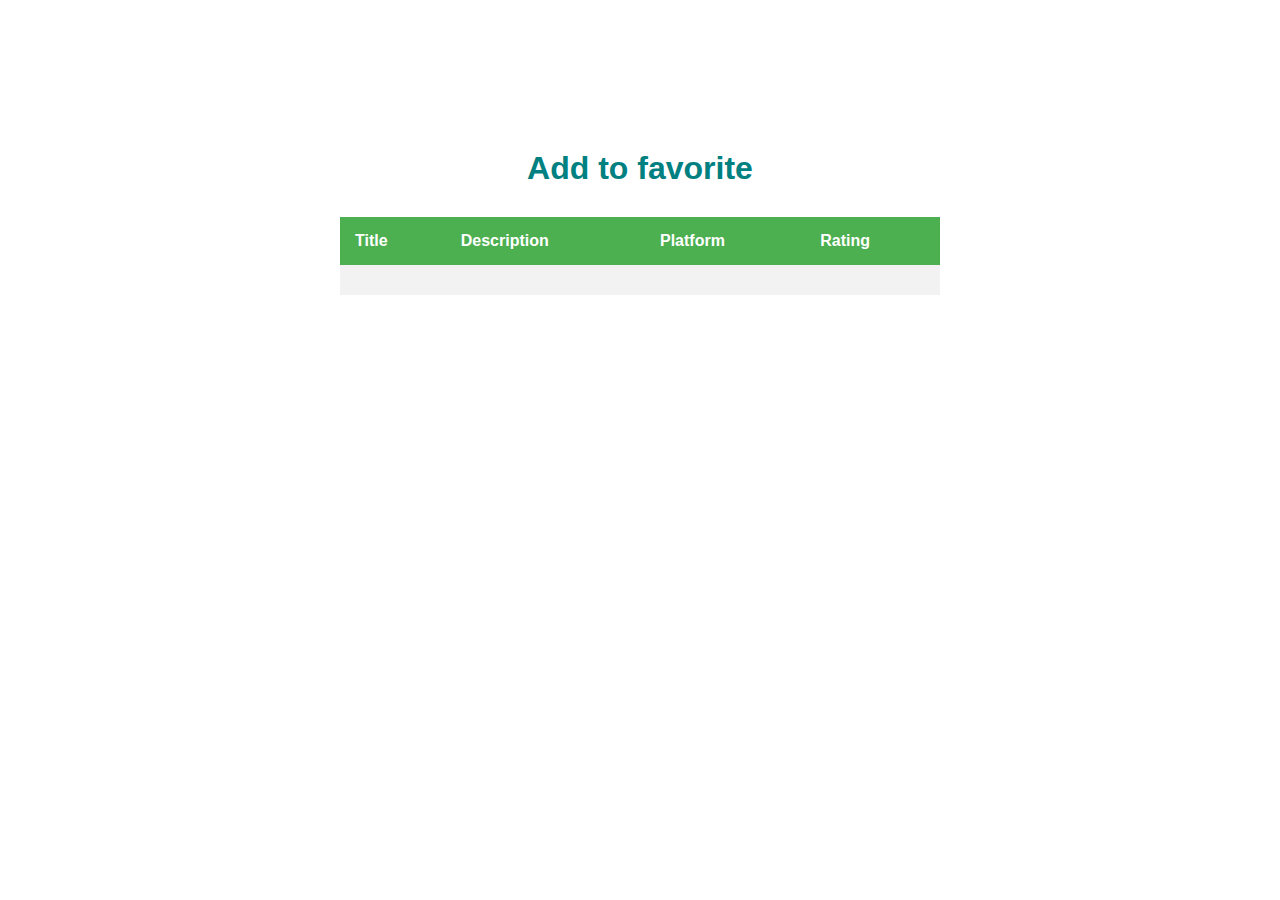
<file: addfav.html>
<!DOCTYPE html>
<html lang="en">
<head>
    <meta charset="UTF-8">
    <meta http-equiv="X-UA-Compatible" content="IE=edge">
    <meta name="viewport" content="width=device-width, initial-scale=1.0">
    <link rel="stylesheet" href="styles.css">
    <title>ADD FAVORITE</title>
</head>
<body>
    <div class="container container4">
      <h1>Add to favorite</h1>
      <table>
        <tr>
          <th>Title</th>
          <th>Description</th>
          <th>Platform</th>
          <th>Rating</th>
        </tr>
        <tr>
          <td id="title"></td>
          <td id="description"></td>
          <td id="platform"></td>
          <td id="rating"></td>
        </tr>
      </table>
    </div>
    <script src="wee.js"></script>
  </body>
</html>
</file>
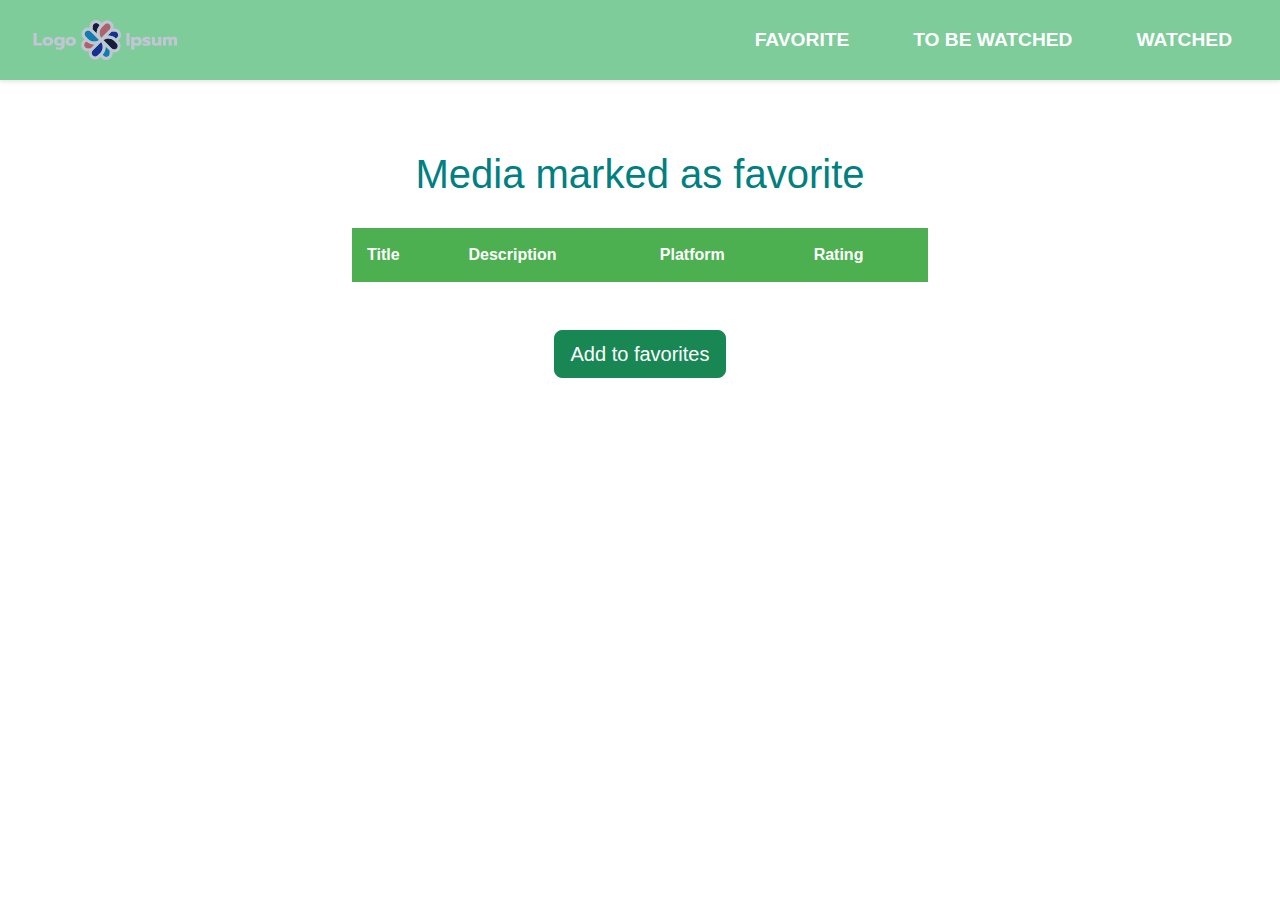
<file: fav.html>
<!DOCTYPE html>
<html lang="en">
<head>
  <meta charset="UTF-8">
  <meta http-equiv="X-UA-Compatible" content="IE=edge">
  <meta name="viewport" content="width=device-width, initial-scale=1.0">
  <link href="https://cdn.jsdelivr.net/npm/bootstrap@5.2.3/dist/css/bootstrap.min.css" rel="stylesheet">
  <script src="https://cdn.jsdelivr.net/npm/bootstrap@5.2.3/dist/js/bootstrap.bundle.min.js"></script>
  <title>FAVORITE</title>
  <link rel="stylesheet" href="styles.css">
</head>
<body>
  <div class="container1">
    <header>
      <nav>
        <div class="logo">
          <a href="http://localhost/feel/home.html"><img src="logo.svg" alt="Feel Logo"></a>
        </div>
        <div class="menu">
          <ul>
            <li><a href="http://localhost/feel/fav.html">Favorite</a></li>
            <li><a href="http://localhost/feel/tobewatched.html">To be watched</a></li>
            <li><a href="http://localhost/feel/watched.html">Watched</a></li>
          </ul>
        </div>
      </nav>
    </header>          
  </div>
  <div class="container container4" >
    <h1>Media marked as favorite</h1>
    <table id="moviesTable">
      <thead>
        <tr>
          <th>Title</th>
          <th>Description</th>
          <th>Platform</th>
          <th>Rating</th>
        </tr>
      </thead>
      <tbody>
      </tbody>
    </table>
    <button id="add-favorite-btn" type="button" class="btn btn-success btn-lg mt-5 mb-3 add-favorite-btn">Add to favorites</button>
  </div>

  <script src="https://ajax.googleapis.com/ajax/libs/jquery/3.5.1/jquery.min.js"></script>
  <script>
      $(document).ready(function() {
      // Send an AJAX request to retrieve the favorite movies
      $.ajax({
        url: 'fav.php',
        type: 'GET',
        dataType: 'json',
        success: function(data) {
          // Loop through the retrieved movies and append them to the table
          for (var i = 0; i < data.length; i++) {
            var row = '<tr>' +
                      '<td>' + data[i].title + '</td>' +
                      '<td>' + data[i].description + '</td>' +
                      '<td>' + data[i].platform + '</td>' +
                      '<td>' + data[i].rating + '</td>' +
                      '<td><button type="button" class="remove-btn btn btn-danger btn-sm" data-id="' + data[i].title + '">Remove</button></td>' +
                      '</tr>';
            $('#moviesTable tbody').append(row);
          }
          
          // Add event listener to the remove buttons
          $('.remove-btn').click(function() {
            console.log('remove button clicked')
            var id = $(this).data('id');
            console.log($(this).data('id'))
            // Assign $(this) to a variable
            var btn = $(this);
            $.ajax({
              url: 'removefav.php',
              type: 'POST',
              data: {id: id},
              success: function() {
                // Remove the row from the table
                btn.closest('tr').remove();
                console.log("Success!");
              },
              error: function() {
                alert('Failed to remove movie from favorites');
              }
            });
          });
        },
        error: function() {
          // Display an error message if the retrieval fails
          alert('Failed to retrieve favorite movies');
        }
      });
    });
</script>
</body>
</html>
</file>
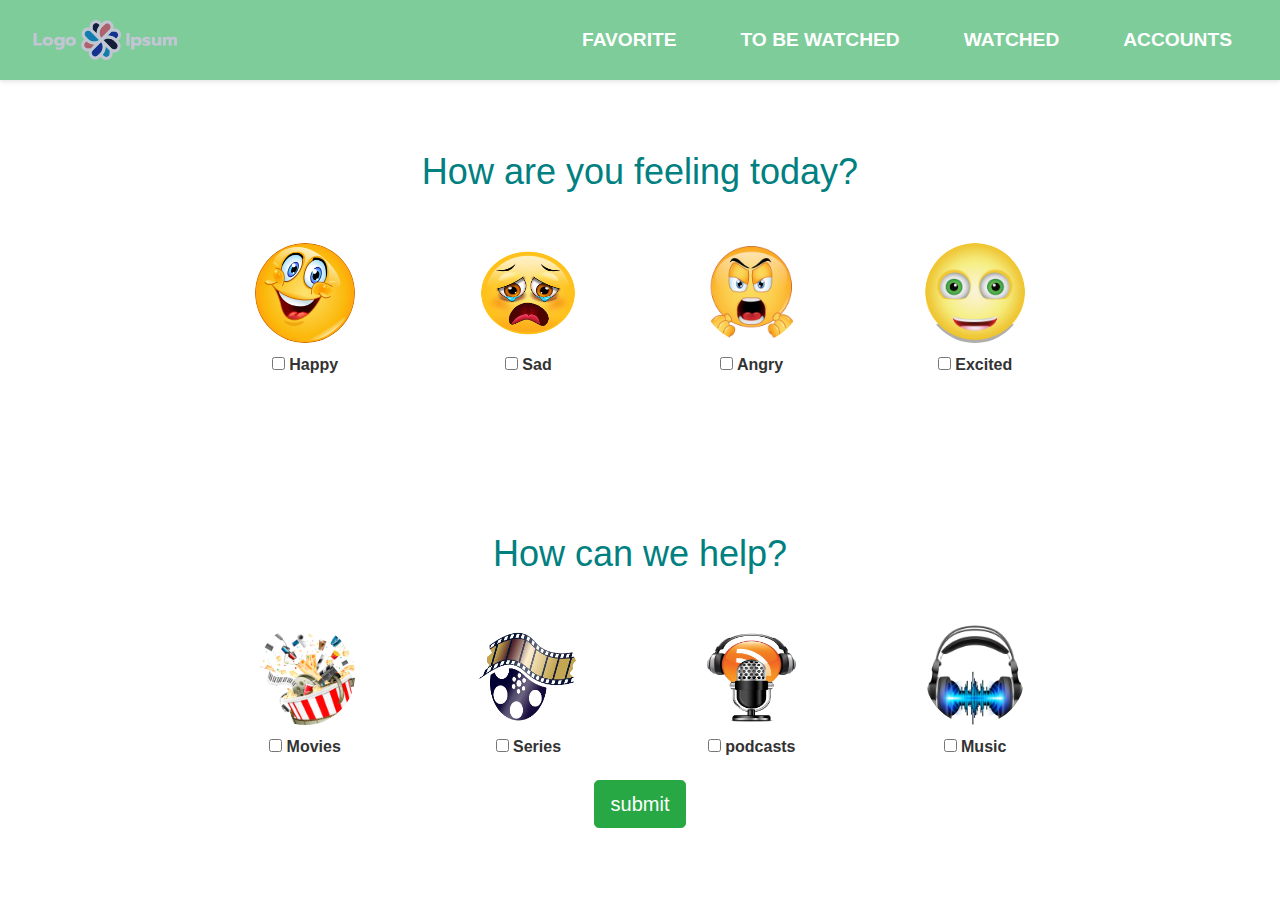
<file: home.html>
<!DOCTYPE html>
<html lang="en">
<head>
    <meta charset="UTF-8">
    <meta http-equiv="X-UA-Compatible" content="IE=edge">
    <meta name="viewport" content="width=device-width, initial-scale=1.0">
    <link href="https://cdn.jsdelivr.net/npm/bootstrap@5.2.3/dist/css/bootstrap.min.css" rel="stylesheet">
    <script src="https://cdn.jsdelivr.net/npm/bootstrap@5.2.3/dist/js/bootstrap.bundle.min.js"></script>
    <script src="https://code.jquery.com/jquery-3.6.0.min.js"></script>
    <link rel="stylesheet" href="https://maxcdn.bootstrapcdn.com/bootstrap/4.0.0/css/bootstrap.min.css">
    <script src="https://ajax.googleapis.com/ajax/libs/jquery/3.5.1/jquery.min.js"></script>
    <script src="https://cdnjs.cloudflare.com/ajax/libs/popper.js/1.12.9/umd/popper.min.js"></script>
    <script src="https://maxcdn.bootstrapcdn.com/bootstrap/4.0.0/js/bootstrap.min.js"></script>
    <link rel="stylesheet" href="https://cdn.jsdelivr.net/npm/bootstrap-icons@1.10.5/font/bootstrap-icons.css">
    <title>Feel-homepage</title>
    <link rel="stylesheet" href="styles.css">
</head>
<body>
    <div class="container">
        <header>
            <nav>
              <div class="logo">
                <a href="http://localhost/feel/home.html"><img src="logo.svg" alt="Feel Logo"></a>
              </div>
              <div class="menu">
                <ul>
                  <li><a href="http://localhost/feel/fav.html?load=favorites">Favorite</a></li>
                  <li><a href="http://localhost/feel/tobewatched.html">To be watched</a></li>
                  <li><a href="http://localhost/feel/watched.html">Watched</a></li>
                  <li><a href="http://localhost/feel/index.html">Accounts</a></li>
                  </ul>
              </ul>
              <div class="hamburger">
                <div class="bar"></div>
                <div class="bar"></div>
                <div class="bar"></div>
              </div>
            </nav>
          </header>          
    </div>
    
    <div class="container container2">
     
     
      <h2>How are you feeling today?</h2>
      
      <div class="emotions">
        <div class="emotion" id="happy">
          <img src="src/icons/happy.png">
          <label>
            <input type="checkbox" name="happy" value="Option 1" class="checkbox">
            Happy
          </label>
        </div>
        <div class="emotion" id="sad">
          <img src="src/icons/sad.png">
          <label>
            <input type="checkbox" name="sad" value="Option 2" class="checkbox">
            Sad
          </label>
        </div>
        <div class="emotion" id="angry">
          <img src="src/icons/angry.png">
          <label>
            <input type="checkbox" name="angry" value="Option 3" class="checkbox">
            Angry
          </label>
        </div>
        <!-- <div class="emotion" id="love">
          <img src="src/icons/love.png">
          <label>
            <input type="checkbox" name="love" value="Option 4" class="checkbox">
            Love
          </label>
        </div> -->
        <div class="emotion" id="excited">
          <img src="src/icons/excited.png">
          <label>
            <input type="checkbox" name="excited" value="Option 5" class="checkbox">
            Excited
          </label>
        </div>
      </div>
    </div>
    </div>
 
    

    <div class="container container3 ">
      <h2>How can we help?</h2>
      <div class="emotions">
        <div class="emotion" id="movies">
          <img src="src/icons/movie.png">
          <label>
            <input type="checkbox" name="movies" value="Option 1" class="checkbox">
            Movies
          </label>
        </div>
        <div class="emotion" id="series">
          <img src="src/icons/series.png">
          <label>
            <input type="checkbox" name="series" value="Option 2" class="checkbox">
            Series
          </label>
        </div>
        <div class="emotion" id="podcast">
          <img src="src/icons/podcast.png">
          <label>
            <input type="checkbox" name="podcasts" value="Option 3" class="checkbox">
            podcasts
          </label>
        </div>
        <div class="emotion" id="music">
          <img src="src/icons/music.png">
          <label>
            <input type="checkbox" name="music" value="Option 4" class="checkbox">
            Music
          </label>
        </div>
      </div>
    </div>
    <div class="container container_button mt-3 mb-5 ">
      <button type="button" class="btn btn-success btn-lg"  onclick="getSelectedCheckboxes()" action="get_data.php" method="post"> submit</button>
    </div>
    <div id="myModal" class="modal">
      <div class="modal-dialog">
        <div class="modal-content">
          <div class="modal-header">
            <h4 class="modal-title">Recommendation Text</h4>
            <button type="button" class="close" data-bs-dismiss="modal">&times;</button>
          </div>
          <div class="modal-body">
            <p id="modalText"></p>
          </div>
          <div class="modal-footer">
            
            <button type="button" class="btn btn-success" data-bs-dismiss="modal">Close</button>
          </div>
          
          
        
        </div>
      </div>
    </div>
    <script src="wee.js"></script>
</body>
</html>
</file>
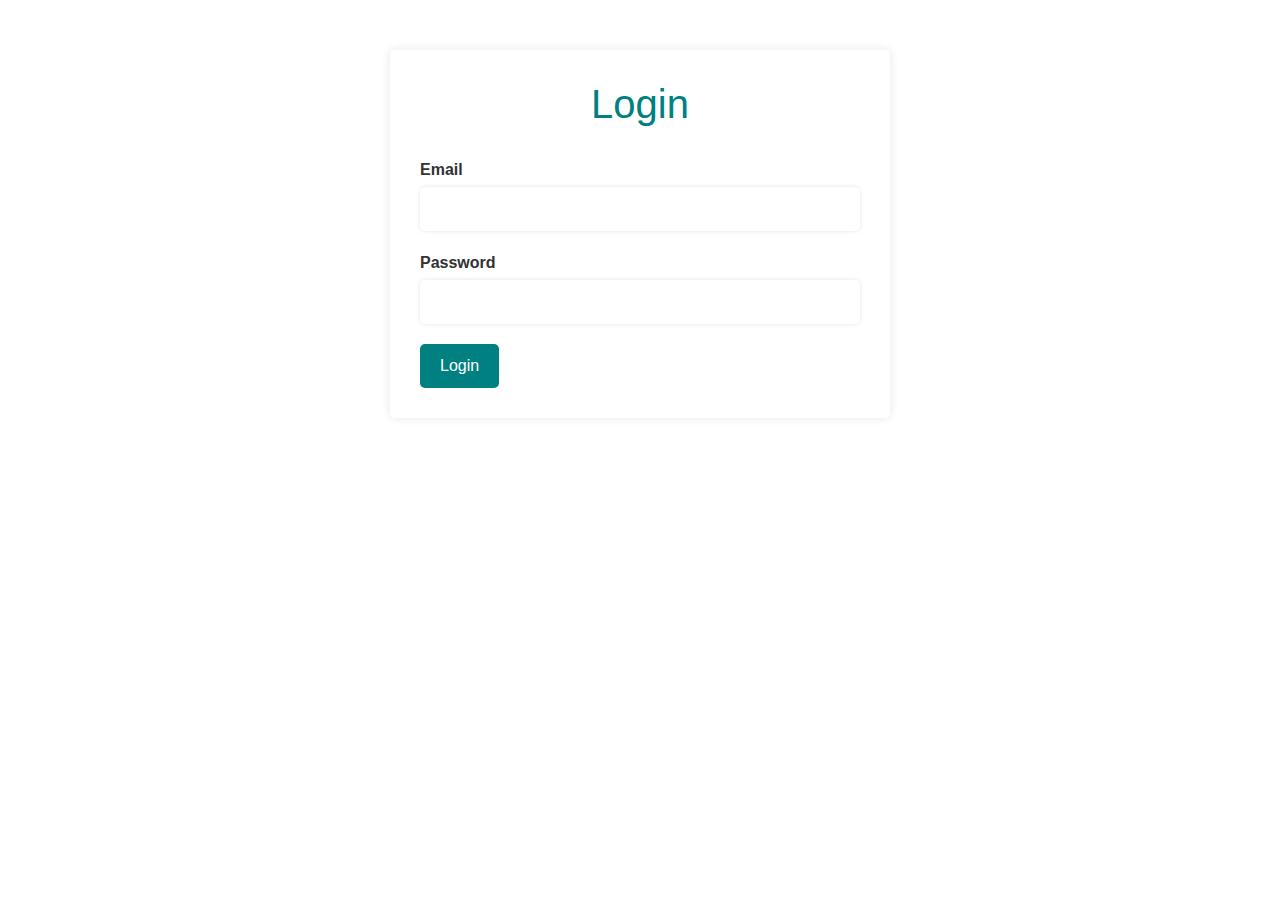
<file: login.html>
<!DOCTYPE html>
<html lang="en">
<head>
    <meta charset="UTF-8">
    <meta http-equiv="X-UA-Compatible" content="IE=edge">
    <meta name="viewport" content="width=device-width, initial-scale=1.0">
    <link href="https://cdn.jsdelivr.net/npm/bootstrap@5.2.3/dist/css/bootstrap.min.css" rel="stylesheet">
    <script src="https://cdn.jsdelivr.net/npm/bootstrap@5.2.3/dist/js/bootstrap.bundle.min.js"></script>
    <title>FEEL</title>
    <link rel="stylesheet" href="styles.css">
</head>
<body>
    <form action="login.php" method="post">
      <h1>Login</h1>
      <label for="email">Email</label>
      <input type="email" id="email" name="email" required>
      <label for="password">Password</label>
      <input type="password" id="password" name="password" required>
      <input type="submit" value="Login">
    </form>
</body>
</html>
</file>
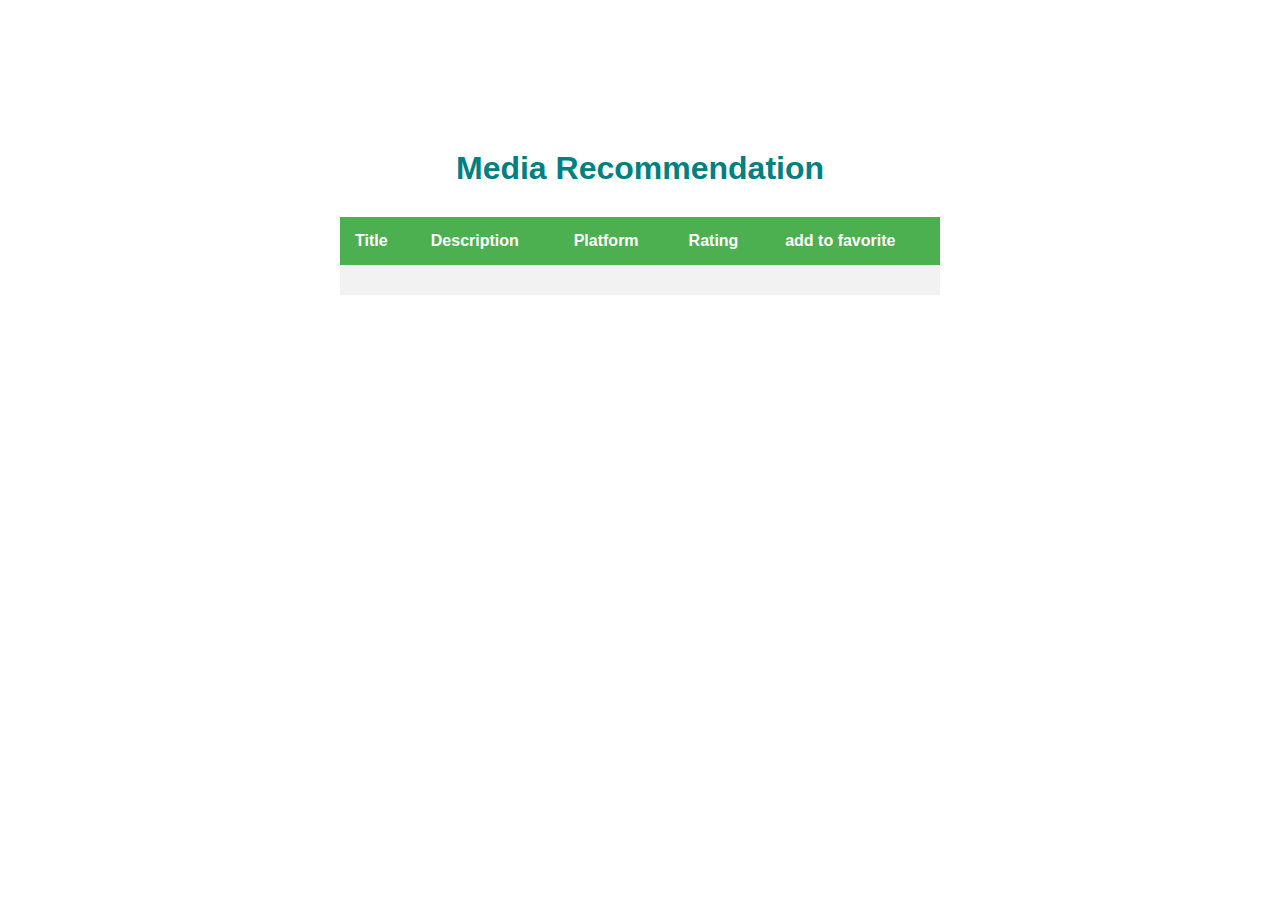
<file: recommendation.html>
<!DOCTYPE html>
<html lang="en">
<head>
    <meta charset="UTF-8">
    <meta http-equiv="X-UA-Compatible" content="IE=edge">
    <meta name="viewport" content="width=device-width, initial-scale=1.0">
    <link rel="stylesheet" href="styles.css">
    <title>RECOMMENDATION</title>
</head>
<body>
    <div class="container container4">
      <h1>Media Recommendation</h1>
      <table>
        <tr>
          <th>Title</th>
          <th>Description</th>
          <th>Platform</th>
          <th>Rating</th>
          <th>add to favorite</th>
        </tr>
        <tr>
          <td id="title"></td>
          <td id="description"></td>
          <td id="platform"></td>
          <td id="rating"></td>
          <td id="btn"></td>
        </tr>
      </table>
    </div>
    <script src="rename.js"></script>
  </body>
</html>
</file>
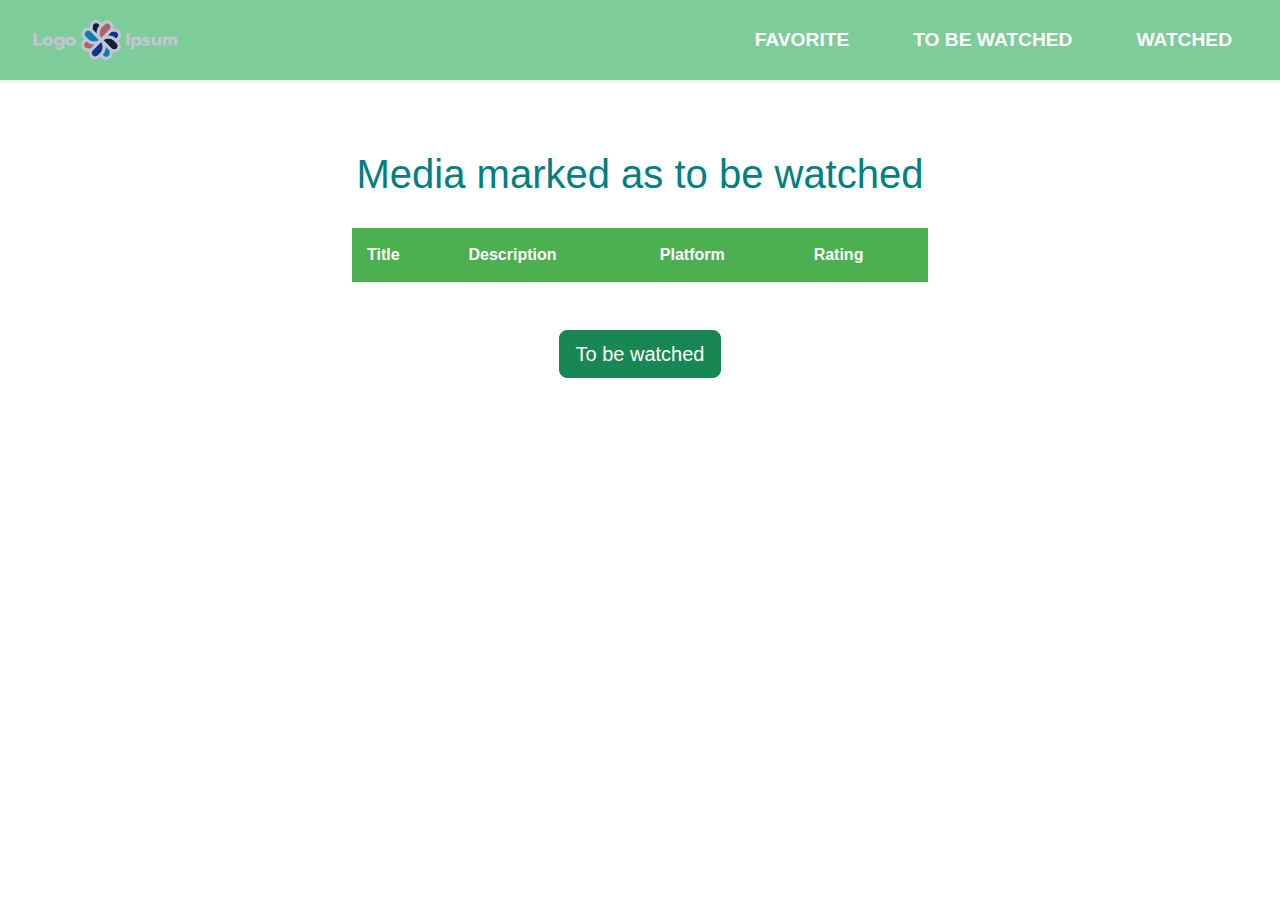
<file: tobewatched.html>
<!DOCTYPE html>
<html lang="en">
<head>
  <meta charset="UTF-8">
  <meta http-equiv="X-UA-Compatible" content="IE=edge">
  <meta name="viewport" content="width=device-width, initial-scale=1.0">
  <link href="https://cdn.jsdelivr.net/npm/bootstrap@5.2.3/dist/css/bootstrap.min.css" rel="stylesheet">
  <script src="https://cdn.jsdelivr.net/npm/bootstrap@5.2.3/dist/js/bootstrap.bundle.min.js"></script>
  <title>TO BE WATCHED</title>
  <link rel="stylesheet" href="styles.css">
</head>
<body>
  <div class="container1">
    <header>
      <nav>
        <div class="logo">
          <a href="http://localhost/feel/home.html"><img src="logo.svg" alt="Feel Logo"></a>
        </div>
        <div class="menu">
          <ul>
            <li><a href="http://localhost/feel/fav.html">Favorite</a></li>
            <li><a href="http://localhost/feel/tobewatched.html">To be watched</a></li>
            <li><a href="http://localhost/feel/watched.html">Watched</a></li>
          </ul>
        </div>
      </nav>
    </header>          
  </div>
  <div class="container container4" >
    <h1>Media marked as to be watched</h1>
    <table id="moviesTable">
      <thead>
        <tr>
          <th>Title</th>
          <th>Description</th>
          <th>Platform</th>
          <th>Rating</th>
        </tr>
      </thead>
      <tbody>
      </tbody>
    </table>
    <button id="add-favorite-btn" type="button" class="btn btn-success btn-lg mt-5 mb-3 add-favorite-btn">To be watched</button>
  </div>

  <script src="https://ajax.googleapis.com/ajax/libs/jquery/3.5.1/jquery.min.js"></script>
  <script>
      $(document).ready(function() {
      // Send an AJAX request to retrieve the favorite movies
      $.ajax({
        url: 'tobewatched.php',
        type: 'GET',
        dataType: 'json',
        success: function(data) {
          // Loop through the retrieved movies and append them to the table
          for (var i = 0; i < data.length; i++) {
            var row = '<tr>' +
                      '<td>' + data[i].title + '</td>' +
                      '<td>' + data[i].description + '</td>' +
                      '<td>' + data[i].platform + '</td>' +
                      '<td>' + data[i].rating + '</td>' +
                      '<td><button type="button" class="remove-btn btn btn-danger btn-sm" data-id="' + data[i].title + '">Remove</button></td>' +
                      '</tr>';
            $('#moviesTable tbody').append(row);
          }
          
          // Add event listener to the remove buttons
          $('.remove-btn').click(function() {
            console.log('remove button clicked')
            var id = $(this).data('id');
            console.log($(this).data('id'))
            // Assign $(this) to a variable
            var btn = $(this);
            $.ajax({
              url: 'removetobewatched.php',
              type: 'POST',
              data: {id: id},
              success: function() {
                // Remove the row from the table
                btn.closest('tr').remove();
                console.log("Success!");
              },
              error: function() {
                alert('Failed to remove movie from to be watched');
              }
            });
          });
        },
        error: function() {
          // Display an error message if the retrieval fails
          alert('Failed to retrieve  to be watched media');
        }
      });
    });
</script>
</body>
</html>
</file>
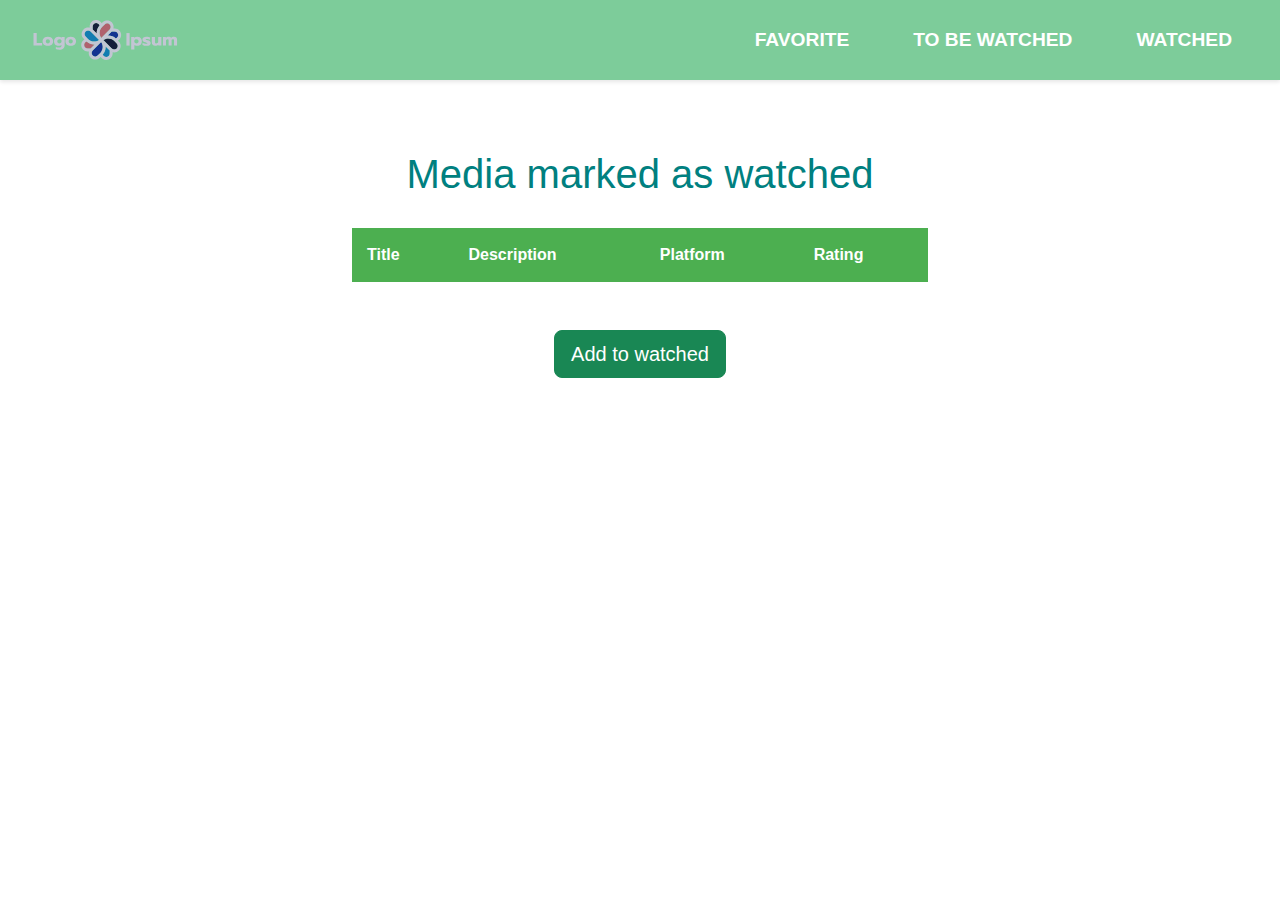
<file: watched.html>
<!DOCTYPE html>
<html lang="en">
<head>
  <meta charset="UTF-8">
  <meta http-equiv="X-UA-Compatible" content="IE=edge">
  <meta name="viewport" content="width=device-width, initial-scale=1.0">
  <link href="https://cdn.jsdelivr.net/npm/bootstrap@5.2.3/dist/css/bootstrap.min.css" rel="stylesheet">
  <script src="https://cdn.jsdelivr.net/npm/bootstrap@5.2.3/dist/js/bootstrap.bundle.min.js"></script>
  <title>WATCHED</title>
  <link rel="stylesheet" href="styles.css">
</head>
<body>
  <div class="container1">
    <header>
      <nav>
        <div class="logo">
          <a href="http://localhost/feel/home.html"><img src="logo.svg" alt="Feel Logo"></a>
        </div>
        <div class="menu">
          <ul>
            <li><a href="http://localhost/feel/fav.html">Favorite</a></li>
            <li><a href="http://localhost/feel/tobewatched.html">To be watched</a></li>
            <li><a href="http://localhost/feel/watched.html">Watched</a></li>
          </ul>
        </div>
      </nav>
    </header>          
  </div>
  <div class="container container4" >
    <h1>Media marked as watched</h1>
    <table id="moviesTable">
      <thead>
        <tr>
          <th>Title</th>
          <th>Description</th>
          <th>Platform</th>
          <th>Rating</th>
        </tr>
      </thead>
      <tbody>
      </tbody>
    </table>
    <button id="add-favorite-btn" type="button" class="btn btn-success btn-lg mt-5 mb-3 add-favorite-btn">Add to watched</button>
  </div>

  <script src="https://ajax.googleapis.com/ajax/libs/jquery/3.5.1/jquery.min.js"></script>
  <script>
      $(document).ready(function() {
      // Send an AJAX request to retrieve the favorite movies
      $.ajax({
        url: 'watched.php',
        type: 'GET',
        dataType: 'json',
        success: function(data) {
          // Loop through the retrieved movies and append them to the table
          for (var i = 0; i < data.length; i++) {
            var row = '<tr>' +
                      '<td>' + data[i].title + '</td>' +
                      '<td>' + data[i].description + '</td>' +
                      '<td>' + data[i].platform + '</td>' +
                      '<td>' + data[i].rating + '</td>' +
                      '<td><button type="button" class="remove-btn btn btn-danger btn-sm" data-id="' + data[i].title + '">Remove</button></td>' +
                      '</tr>';
            $('#moviesTable tbody').append(row);
          }
          
          // Add event listener to the remove buttons
          $('.remove-btn').click(function() {
            console.log('remove button clicked')
            var id = $(this).data('id');
            console.log($(this).data('id'))
            // Assign $(this) to a variable
            var btn = $(this);
            $.ajax({
              url: 'removewatched.php',
              type: 'POST',
              data: {id: id},
              success: function() {
                // Remove the row from the table
                btn.closest('tr').remove();
                console.log("Success!");
              },
              error: function() {
                alert('Failed to remove movie from watched');
              }
            });
          });
        },
        error: function() {
          // Display an error message if the retrieval fails
          alert('Failed to retrieve watched media');
        }
      });
    });
</script>
</body>
</html>
</file>
<file: styles.css>
/* Body styles */
body {
    margin: 0;
    padding: 0;
    font-family: Arial, sans-serif;
    background-color: #fff;
    color: #333;
  }
  
  /* Form styles */
  form {
    margin: 50px auto;
    width: 500px;
    padding: 30px;
    border-radius: 5px;
    box-shadow: 0px 0px 10px rgba(0, 0, 0, 0.1);
    background-color: #fff;
  }
  
  h1 {
    text-align: center;
    margin-bottom: 30px;
    color: #008080;
  }
  
  label {
    display: block;
    margin-bottom: 5px;
    font-weight: bold;
  }
  
  input[type="text"],
  input[type="email"],
  input[type="password"],
  input[type="date"] {
    width: 100%;
    padding: 10px;
    margin-bottom: 20px;
    border-radius: 5px;
    border: none;
    box-shadow: 0px 0px 5px rgba(0, 0, 0, 0.1);
  }
  
  input[type="submit"] {
    background-color: #008080;
    color: #fff;
    padding: 10px 20px;
    border-radius: 5px;
    border: none;
    cursor: pointer;
    transition: background-color 0.2s ease;
  }
  
  input[type="submit"]:hover {
    background-color: #006666;
  }

 /* Styling for Navigation Bar */
header {
  background-color: #fff;
  box-shadow: 0 2px 4px rgba(0, 0, 0, 0.1);
  position: fixed;
  top: 0;
  left: 0;
  width: 100%;
  z-index: 100;
}

nav {
  display: flex;
  justify-content: space-between;
  align-items: center;
  padding: 1rem 2rem;
  height: 80px;
  background-color: #7dcc9a; /* pastel green */
}

.logo a img {
  max-height: 60px;
  max-width: 100%;
  filter: invert(1); /* changes logo color to white */
}

.menu ul {
  display: flex;
  list-style: none;
  margin: 0;
  padding: 0;
}

.menu li {
  margin-right: 2rem;
}

.menu li:last-child {
  margin-right: 0;
}

.menu a {
  color: #fff;
  font-size: 1.2rem;
  font-weight: bold;
  text-decoration: none;
  text-transform: uppercase;
  transition: color 0.2s ease-in-out;
  padding: 0.5rem 1rem;
  border-radius: 8px;
}

.menu a:hover {
  color: #fff;
  background-color: #f4c713; /* yellow */
}

/* Responsive Styles */
@media screen and (max-width: 768px) {
  nav {
    flex-direction: column;
    justify-content: center;
    height: auto;
  }

  .logo, .menu {
    width: 100%;
    text-align: center;
  }

  .menu ul {
    flex-direction: column;
    align-items: center;
    padding: 1rem 0;
  }

  .menu li {
    margin-right: 0;
    margin-bottom: 1rem;
  }

  .menu a {
    padding: 0.5rem 2rem;
    background-color: #fff;
    color: #7dcc9a;
  }

  .menu a:hover {
    background-color: #7dcc9a;
    color: #fff;
  }
}
  
  /* Media query for smaller screens */
  @media screen and (max-width: 600px) {
    form {
      width: 80%;
    }
  }

  /*home.html content styling*/
  .container{
    margin: auto;
    width: 80%;
    max-width: 800px;
    text-align: center;
    margin-top: 150px;
  }
  
  h2{

    margin-top: 100px;
    font-size: 36px;
    color: #008080;
  }
  
  .emotions {
    display: flex;
    justify-content: space-between;
    margin-top: 50px;
  }
  
  .emotion {
    display: flex;
    flex-direction: column;
    align-items: center;
    cursor: pointer;
  }
  
  .emotion:hover {
    opacity: 0.8;
    transform: scale(1.1);
  }
  
  .emotion img {
    width: 100px;
    height: 100px;
    border-radius: 50%;
    margin-bottom: 10px;
  }

  
  .emotion span {
    font-size: 18px;
  }
  
  .emotions .selected {
    border: 1px solid #7dcc9a;
    border-radius: 10px;
  }
  /*Harmburger styles*/
  .hamburger {
    display: none;
  }
  
  .bar {
    width: 25px;
    height: 3px;
    background-color: #fff;
    color: #f4c713;
    margin: 5px 0;
  }
  
  @media screen and (max-width: 768px) {
    .menu {
      display: none;
    }
  
    .hamburger {
      display: block;
      cursor: pointer;
    }
  
    .hamburger:hover .bar {
      background-color: #ccc;
    }
  
    .hamburger.active .bar:nth-child(1) {
      transform: rotate(45deg) translate(5px, 5px);
    }
  
    .hamburger.active .bar:nth-child(2) {
      opacity: 0;
    }
  
    .hamburger.active .bar:nth-child(3) {
      transform: rotate(-45deg) translate(7px, -6px);
    }
  }

  /*Recommendation formating*/
  .container4{
    max-width: 600px;
    margin: 0 auto;
    text-align: center;
    margin-top: 150px;
  }
  
  .container4 h1 {
    margin-bottom: 30px;
    
  }
  
  .container4 table {
    border-collapse: collapse;
    width: 100%;
  }
  
  .container4 th, td {
    padding: 15px;
    text-align: left;
  }
  
  th {
    background-color: #4CAF50;
    color: white;
  }
  
  tr:nth-child(even) {
  background-color: #f2f2f2;
}
</file>
